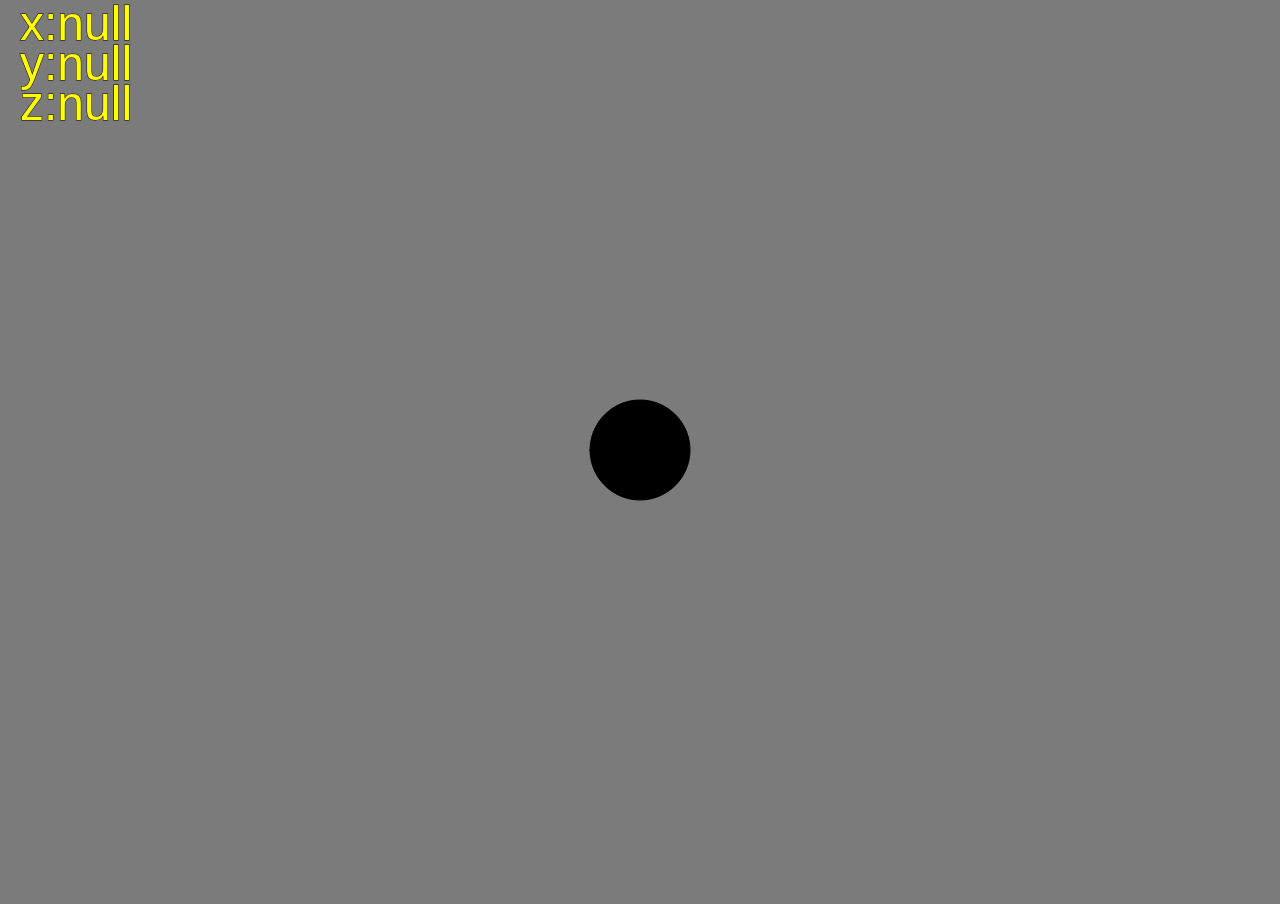
<file: accel/index.html>
<!DOCTYPE html>
<html>
  <head>
    <meta charset="utf-8">
    <meta name="viewport" width=device-width, initial-scale=1.0, maximum-scale=1.0, user-scalable=0>
    <style> body {padding: 0; margin: 0;} </style>
    <script src="p5.min.js"></script>
    <script src="p5.dom.min.js"></script>
    <script src="sketch.js"></script>
    <style>
			html {
				background-color: rgba(123, 123, 123, 1);
			}
		</style>
  </head>
  <body>
  
  	<div id="p5container"></div>
  
  </body>
</html>
</file>
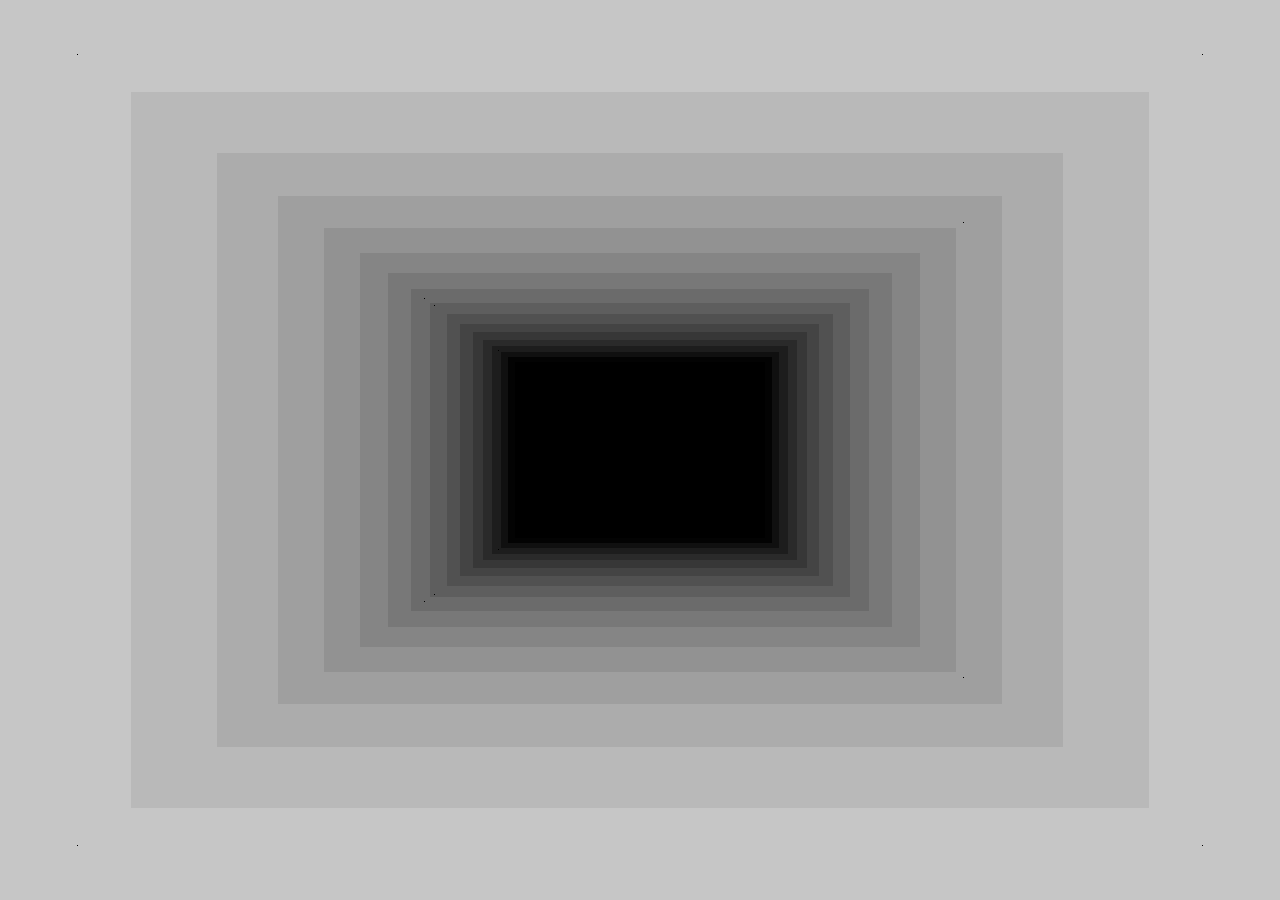
<file: deepressed/index.html>
<!DOCTYPE html>
<html>

<head>
	<meta charset="utf-8">
	<meta name="viewport" content="width=device-width, initial-scale=1.0" />
	<title>deepressed | exp.paperdove.com</title>
	<script src="permission-modal.js"></script>
	<script src="p5.js"></script>
	<script src="opentype.js"></script>
	<script async src="https://www.googletagmanager.com/gtag/js?id=UA-8129807-9"></script>
	<script>
		window.dataLayer = window.dataLayer || [];

		function gtag() {
			dataLayer.push(arguments);
		}
		gtag('js', new Date());
		gtag('config', 'UA-8129807-9');
	</script>
	<link rel="stylesheet" type="text/css" href="style.css">
</head>

<body>
	<script src="sketch.js"></script>

</body>

</html>
</file>
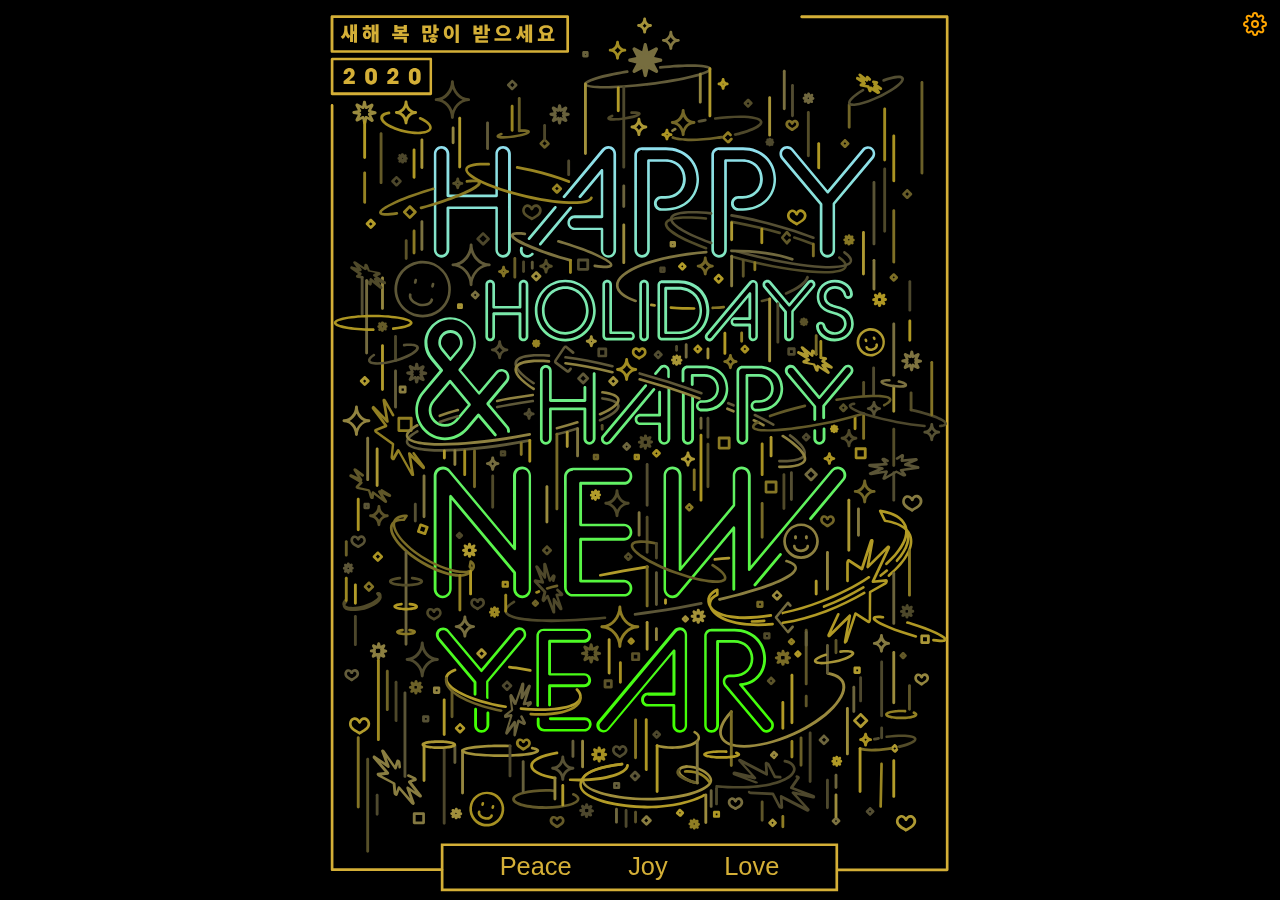
<file: happy-holidays-2020/index.html>
<!DOCTYPE html>
<html lang="en">

<head>
	<meta charset="UTF-8">
	<meta name="viewport" content="width=device-width, initial-scale=1">
	<meta property="og:title" content="Happy Holidays & Happy New Year 2020">
	<meta name="og:description" content="Interactive holiday card for the web">
	<meta property="og:image" content="https://exp.paperdove.com/happy-holidays-2020/thumbnail.png">
	
	<title>Happy Holidays & Happy New Year 2020</title>
	<script src="paper-full.min.js"></script>
	<script src="sketch.js" type="text/javascript" canvas="canvas" async></script>
	<!-- Global site tag (gtag.js) - Google Analytics -->
	<script async src="https://www.googletagmanager.com/gtag/js?id=UA-8129807-9"></script>
	<script>
		window.dataLayer = window.dataLayer || [];
		function gtag() {
			dataLayer.push(arguments);
		}
		gtag('js', new Date());
		gtag('config', 'UA-8129807-9');
	</script>
	
	<!-- 
		SVG icons from https://feathericons.com
		used under MIT license.
		https://github.com/feathericons/feather/blob/master/LICENSE
	-->
	<style>
		*,
		*:before,
		*:after {
			box-sizing: border-box;
		}

		html,
		body {
			margin: 0;
			padding: 0;
			overflow: hidden;
			height: 100%;
		}

		body {
			background-color: black;
		}

		canvas {
			position: absolute;
			background-color: black;
			z-index: -1;
		}

		p {
			margin: 0;
			padding: 0;
		}

		/********** permission modal **********/
		.permission-modal-container {
			width: 280px;
			height: 160px;
			position: absolute;
			left: calc(50% - 140px);
			top: calc(50% - 80px);
			border-radius: 12px;
			border: 1px solid hsl(46, 25%, 52%);
			margin: 0;
			padding: 0;
			box-shadow: 0 0 5px rgba(0, 0, 0, .5);

			background-color: black;
			font-family: sans-serif;
			color: #d4af37;
			font-weight: 700;
			text-align: center;

			overflow: hidden;

			display: none;
		}

		.permission-modal-container p {
			margin: 0;
			padding: 24px;
			height: 65%;
			font-size: 16px;
			letter-spacing: 0.2px;
			line-height: 1.25;
		}

		.permission-modal-container .button-container {
			width: 100%;
			height: calc(35% + 2px);
			/* quick and dirty fix. meh. */
			display: flex;
			justify-content: center;
		}

		.permission-modal-container .button-container button {
			width: 50%;
			background: none;
			color: #d4af37;
			font-size: 16px;
			letter-spacing: 0.2px;
			border: none;
			border-top: 1px solid hsl(46, 25%, 52%);
		}

		.permission-modal-container .button-container button:first-child {
			border-right: 1px solid hsl(46, 25%, 52%);
		}

		.permission-modal-container .button-container button:hover {
			cursor: pointer;
			color: black;
			background-color: hsl(46, 25%, 52%);
		}

		/********** message modal **********/
		.msg-modal-toggle {
			position: absolute;
			right: 0;
			top: 0;
			width: 50px;
			height: 50px;
			background: none;
			border: none;
			cursor: pointer;
		}

		.msg-modal-toggle svg {
			color: orange;
		}

		.msg-modal-close {
			position: absolute;
			right: 0;
			top: 0;
			width: 50px;
			height: 50px;
			background: none;
			border: none;
			cursor: pointer;
		}

		.msg-modal-close svg.close {
			color: hsl(46, 40%, 52%);
			position: relative;
			left: 6px;
			top: -4px;
		}

		.msg-modal-container {
			width: 320px;
			max-height: 70%;
			position: absolute;
			left: calc(50% - 160px);
			top: -400px;
			border-radius: 12px;
			border: 2px solid hsl(46, 40%, 52%);
			margin: 0;
			padding: 30px 0;
			box-shadow: 0 0 5px rgba(0, 0, 0, .5);

			background-color: #202020;
			font-family: sans-serif;
			color: #d4af37;

			text-align: center;
			line-height: 1.25;
			overflow-y: scroll;

			transition: top .4s ease-in-out;
		}

		.msg-modal-container .msg-instruction {
			width: 80%;
			margin: 0 auto;
			margin-bottom: 16px;
			letter-spacing: 0.2px;
		}

		.msg-modal-container ol {
			width: 85%;
			padding: 0;
			margin: 0 auto;
			margin-bottom: 24px;
			list-style: none;
			/*			outline: 1px solid red;*/
		}

		.msg-modal-container ol li {
			display: flex;
			/*			outline: 1px solid red;*/
		}

		.msg-modal-container ol li div {
			/*			outline: 1px solid red;*/
			flex-basis: 8%;
			text-align: left;
			line-height: 50px;
		}

		.msg-modal-container input.msg {
			font-size: 16px;
			width: 100%;
			height: 50px;
			margin-bottom: 16px;
			padding: 0 8px;
			border-radius: 8px;
		}

		.msg-modal-container input.msg::placeholder {
			color: #999;
			opacity: 1;
		}

		.msg-modal-container input.msg:-ms-input-placeholder {
			color: #999;
		}

		.msg-modal-container input.msg::-ms-input-placeholder {
			color: #999;
		}

		.msg-modal-container #url-generate-button {
			width: 100%;
			height: 50px;
			margin-bottom: 16px;
			background: none;
			color: #d4af37;
			font-size: 16px;
			border: 1px solid hsl(46, 25%, 52%);
			border-radius: 8px;
			background: linear-gradient(to bottom, #333, hsl(46, 25%, 30%));
			background-color: #333;
			letter-spacing: 0.2px;
			cursor: pointer;
		}

		.msg-modal-container #url-generate-button:hover {
			background: linear-gradient(to bottom, hsl(46, 25%, 30%), #333);
			background-color: hsl(46, 25%, 30%);
		}

		.msg-modal-container .url-copy-group {
			display: flex;
			margin-bottom: 16px;
		}

		.msg-modal-container #url-generated {
			width: 70%;
			height: 50px;
			font-size: 16px;
			padding: 0 8px;
			/*			border: 1px solid #666;*/
			border-right: none;
			border-radius: 8px 0 0 8px;
			background: #aaa;
			color: #333;
			line-height: 50px;
			overflow: hidden;
		}

		::placeholder {
			color: #444;
			opacity: 1;
		}

		:-ms-input-placeholder {
			color: #444;
		}

		::-ms-input-placeholder {
			color: #444;
		}

		.msg-modal-container #url-open-newtab {
			display: block;
			width: 30%;
			height: 50px;
			font-size: 16px;
			border: 1px solid hsl(46, 25%, 52%);
			border-left: none;
			border-radius: 0 8px 8px 0;
			background: linear-gradient(to bottom, #333, hsl(46, 25%, 30%));
			background-color: #333;
			color: #d4af37;
			text-decoration: none;
			line-height: 46px;
			cursor: pointer;
			position: relative;
			z-index: 10;
		}

		.msg-modal-container #url-open-newtab:hover {
			background: linear-gradient(to bottom, hsl(46, 25%, 30%), #333);
			background-color: hsl(46, 25%, 30%);
		}

		.msg-modal-container .credit-container {
			width: 80%;
			margin: 0 auto;
			line-height: 2;
			font-size: 14px;
		}

		.msg-modal-container .credit-container a {
			color: #d4af37;
			letter-spacing: 0.2px;
		}

		.anim-flash {
			animation: flash .4s ease-in;
		}

		@keyframes flash {
			from {
				background-color: hsl(46, 100%, 100%)
			}

			to {
				background-color: #aaa;
			}
		}

	</style>
</head>

<body>

	<canvas id="canvas"></canvas>

	<button class="msg-modal-toggle">
		<svg class="gear" xmlns="http://www.w3.org/2000/svg" width="24" height="24" viewBox="0 0 24 24" fill="none" stroke="currentColor" stroke-width="2" stroke-linecap="round" stroke-linejoin="round" class="feather feather-settings">
			<circle cx="12" cy="12" r="3"></circle>
			<path d="M19.4 15a1.65 1.65 0 0 0 .33 1.82l.06.06a2 2 0 0 1 0 2.83 2 2 0 0 1-2.83 0l-.06-.06a1.65 1.65 0 0 0-1.82-.33 1.65 1.65 0 0 0-1 1.51V21a2 2 0 0 1-2 2 2 2 0 0 1-2-2v-.09A1.65 1.65 0 0 0 9 19.4a1.65 1.65 0 0 0-1.82.33l-.06.06a2 2 0 0 1-2.83 0 2 2 0 0 1 0-2.83l.06-.06a1.65 1.65 0 0 0 .33-1.82 1.65 1.65 0 0 0-1.51-1H3a2 2 0 0 1-2-2 2 2 0 0 1 2-2h.09A1.65 1.65 0 0 0 4.6 9a1.65 1.65 0 0 0-.33-1.82l-.06-.06a2 2 0 0 1 0-2.83 2 2 0 0 1 2.83 0l.06.06a1.65 1.65 0 0 0 1.82.33H9a1.65 1.65 0 0 0 1-1.51V3a2 2 0 0 1 2-2 2 2 0 0 1 2 2v.09a1.65 1.65 0 0 0 1 1.51 1.65 1.65 0 0 0 1.82-.33l.06-.06a2 2 0 0 1 2.83 0 2 2 0 0 1 0 2.83l-.06.06a1.65 1.65 0 0 0-.33 1.82V9a1.65 1.65 0 0 0 1.51 1H21a2 2 0 0 1 2 2 2 2 0 0 1-2 2h-.09a1.65 1.65 0 0 0-1.51 1z"></path>
		</svg>
	</button>
	<div class="msg-modal-container">
		<button class="msg-modal-close">
			<svg class="close" xmlns="http://www.w3.org/2000/svg" width="24" height="24" viewBox="0 0 24 24" fill="none" stroke="currentColor" stroke-width="2" stroke-linecap="round" stroke-linejoin="round" class="feather feather-x">
				<line x1="18" y1="6" x2="6" y2="18"></line>
				<line x1="6" y1="6" x2="18" y2="18"></line>
			</svg>
		</button>
		<p class="msg-instruction">
			Write your own message and share the card with others.
		</p>
		<ol>
			<li>
				<div>1. </div>
				<input class="msg" type="text" maxlength="32" placeholder="Write message. (32 chars max)">
			</li>
			<li>
				<div>2. </div>
				<button id="url-generate-button">Generate Sharable Link</button>
			</li>
			<li class="url-copy-group">
				<div>3. </div>
				<input id="url-generated" type="text" placeholder="Click to copy link">
				<a id="url-open-newtab" target="_blank">open</a>
			</li>
		</ol>

		<div class="credit-container">
			<p>
				Design by @<a href="https://www.instagram.com/justsayhye/" target="_blank">justsayhye</a>
				<br>
				Dev by @<a href="https://www.instagram.com/cdaein/" target="_blank">cdaein</a>
			</p>
		</div>

	</div>

	<div class="permission-modal-container">
		<p>For full experience, please allow access to motion sensors on your phone.</p>
		<div class="button-container">
			<button id="button-cancel">Cancel</button>
			<button id="button-allow">Allow</button>
		</div>
	</div>

</body>

</html>
</file>
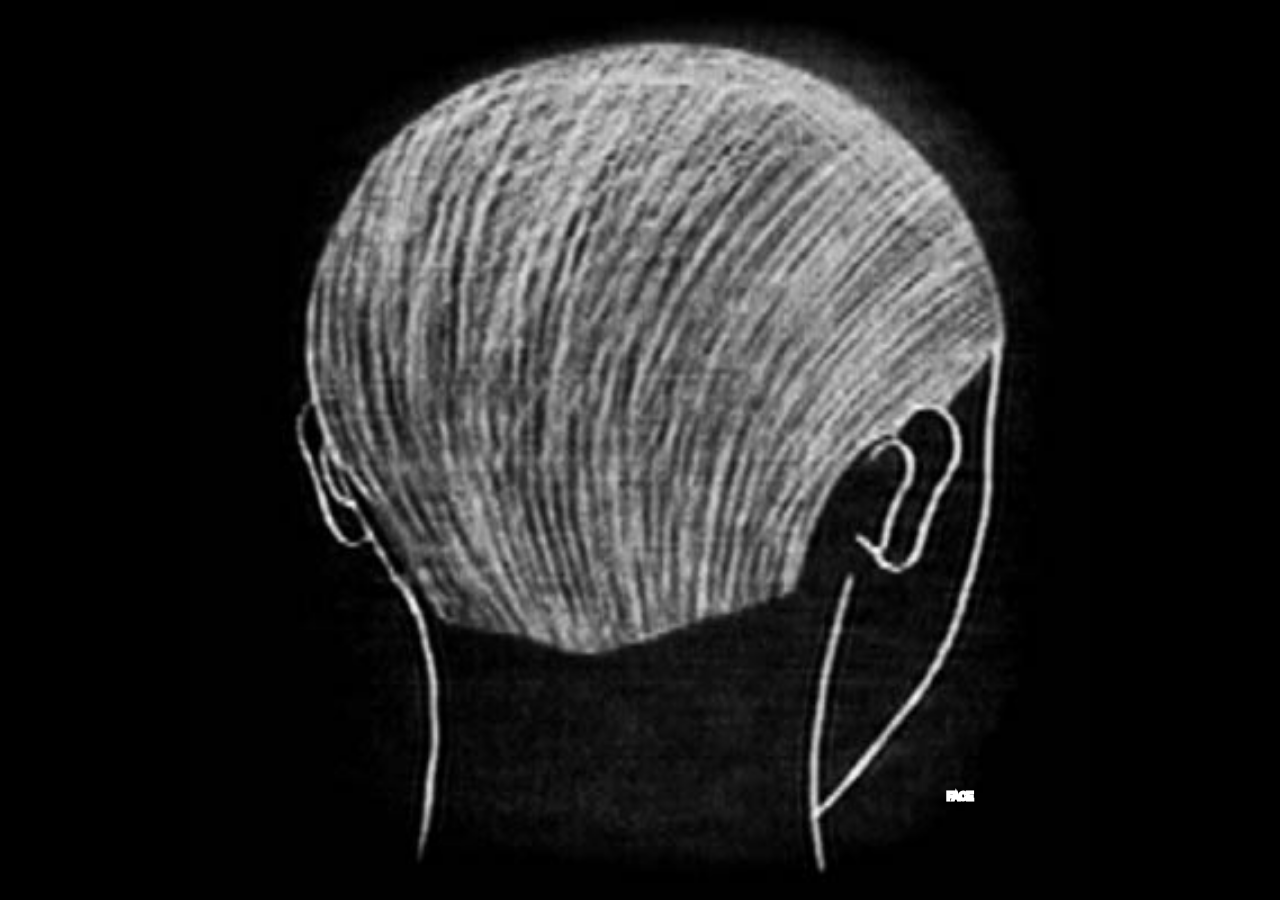
<file: head-spin/index.html>
<!DOCTYPE html>
<html lang="en">
<head>
	<meta charset="UTF-8">
	<title>Document</title>
	<style>
		*,
		*:before,
		*:after {
			box-sizing: border-box;
		}

		html,
		body {
			margin: 0;
			padding: 0;
		}

		#canvas {
			background-color: black;
		}

		p {
			margin: 0;
			padding: 0;
		}

		/********** permission modal **********/
		.permission-modal-container {
			width: 280px;
			height: 160px;
			position: absolute;
			left: calc(50% - 140px);
			top: calc(50% - 80px);
			border-radius: 12px;
			border: 1px solid hsl(46, 25%, 52%);
			margin: 0;
			padding: 0;
			box-shadow: 0 0 5px rgba(0, 0, 0, .5);

			background-color: black;
			font-family: sans-serif;
			color: #d4af37;
			font-weight: 700;
			text-align: center;

			overflow: hidden;

			display: none;
		}

		.permission-modal-container p {
			margin: 0;
			padding: 24px;
			height: 65%;
			font-size: 16px;
			letter-spacing: 0.2px;
			line-height: 1.25;
		}

		.permission-modal-container .button-container {
			width: 100%;
			height: calc(35% + 2px);
			/* quick and dirty fix. meh. */
			display: flex;
			justify-content: center;
		}

		.permission-modal-container .button-container button {
			width: 50%;
			background: none;
			color: #d4af37;
			font-size: 16px;
			letter-spacing: 0.2px;
			border: none;
			border-top: 1px solid hsl(46, 25%, 52%);
		}

		.permission-modal-container .button-container button:first-child {
			border-right: 1px solid hsl(46, 25%, 52%);
		}

		.permission-modal-container .button-container button:hover {
			cursor: pointer;
			color: black;
			background-color: hsl(46, 25%, 52%);
		}
	</style>
	<script src="script.js" type="module"></script>
</head>

<body>

	<canvas id="canvas"></canvas>
	<div class="permission-modal-container">
		<p>For full experience, please allow access to motion sensors on your phone.</p>
		<div class="button-container">
			<button id="button-cancel">Cancel</button>
			<button id="button-allow">Allow</button>
		</div>
	</div>

</body>

</html>
</file>
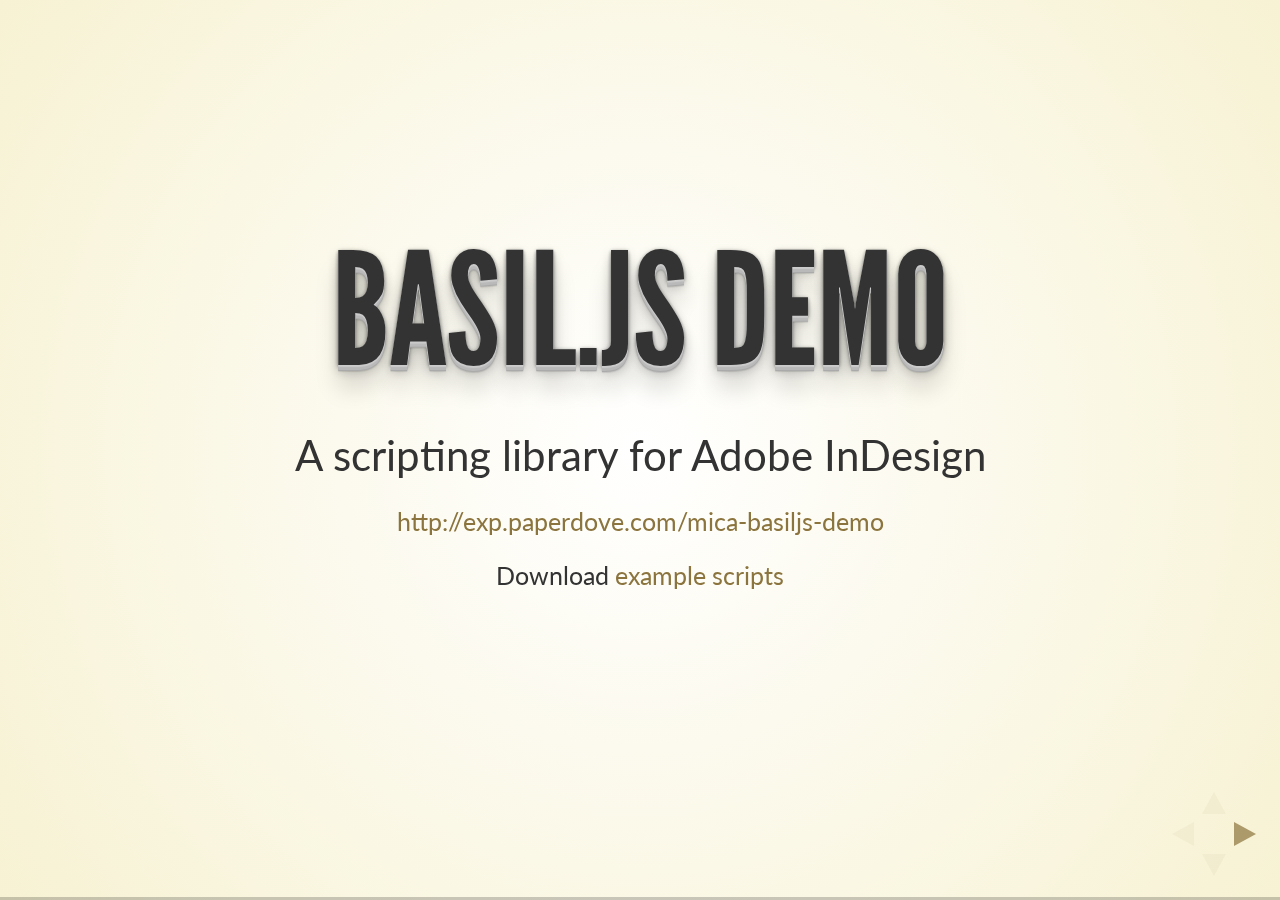
<file: mica-basiljs-demo/index.html>
<!doctype html>
<html>
	<head>
		<meta charset="utf-8">
		<meta name="viewport" content="width=device-width, initial-scale=1.0, maximum-scale=1.0, user-scalable=no">

		<title>MICA basil.js demo day</title>

		<link rel="stylesheet" href="css/reveal.css">
		<link rel="stylesheet" href="css/theme/beige.css">

		<!-- Theme used for syntax highlighting of code -->
		<link rel="stylesheet" href="lib/css/zenburn.css">
		<style>
          
          em.name {
            //text-decoration: underline;
            background-color: #ddd;
          }
          code {
            background-color: white;
            box-shadow: 3px 3px 10px grey;
          }
          
        </style>

		<!-- Printing and PDF exports -->
		<script>
			var link = document.createElement( 'link' );
			link.rel = 'stylesheet';
			link.type = 'text/css';
			link.href = window.location.search.match( /print-pdf/gi ) ? 'css/print/pdf.css' : 'css/print/paper.css';
			document.getElementsByTagName( 'head' )[0].appendChild( link );
		</script>
	</head>
	<body>
		<div class="reveal">
			<div class="slides">
				<section><!---------- TITLE ---------->
					<h1>Basil.js Demo</h1>
					<p>A scripting library for Adobe InDesign</p>
					<p>
						<small><a href="http://exp.paperdove.com/mica-basiljs-demo">http://exp.paperdove.com/mica-basiljs-demo</a></small><br>
						<small>Download <a href="files/examples.zip">example scripts</a></small>
					</p>
				</section><!---------- TITLE END ---------->
				<section><!---------- INTRO ---------->
					<section>
					  <h2>Why scripting?</h2>
					  <ul>
					    <li>Automate repetitive tasks.</li>
					    <li>Control layouts using algorithms.</li>
					    <li>Use external data as sources.</li>
					    <li>Connect to the web.</li>
					  </ul>
					</section>
					<section>
						<h2>InDesign Scripting</h2>
						<img src="images/indesign-scripting-1.png">
					</section>
					<section>    
				      <h2>Basil.js</h2>
				      <ul>
				        <li>Makes scripting (relatively) easier.</li>
				        <li>Similar to how Processing works.</li>
				      </ul>
					</section>
					<section>
					  <h2>Compared to Processing</h2>
					  <ul>
              <li>Java(Processing) vs. JavaScript(basil.js)</li>
					    <li>Move and edit items after running the script</li>
					    <li>Manage the layers.</li>
					    <li>Save as a regular InDesign file.</li>
					    <li>Undo.</li>
					    <li>Cannot draw on the pixel level.</li>
					    <li>No interactivity.</li>
					  </ul>
					</section>
				</section><!---------- INTRO END ---------->
				<section><!---------- INSTALLATION ---------->
				  <section>
				    <h2>Installation</h2> 
				    <p>
				      This installation can be a little tricky if you have never used the Terminal app before. <a href="http://basiljs.ch/tutorials/installation-and-getting-started/" target="_blank">The installation guide</a> is available.
				    </p>
				  </section>
				  <section>
				    <p>
				      Download the latest package from <a href="http://basiljs.ch/download/" target="_blank">here</a>.
				    </p>
				  </section>
				  <section>
                    <p>
  				      Unzip the file and change the folder name to <em class="name">basiljs</em>.
  				    </p>
				  </section>
				  <section>
				    <p>
				      Move the entire folder into your <em class="name">Documents</em> folder.
				    </p>
				    <p>
				      ex. <em class="name">USERNAME > Documents > basiljs > bundle</em>
				    </p>
				  </section>
				  <section>
				    <p>
				      Inside the <em class="name">basiljs</em> folder, create <em class="name">user</em> folder.<br>
				      This is where you will store your own scripts.
				    </p>
				    <img src="images/user-folder.png">
				  </section>
				  <section>
				    <p>
				      Open InDesign. Open the Scripts panel.
				    </p>
				  </section>
				  <section>
				    <p>
				      Right-click on <em class="name">User</em> folder,and choose Reveal in Finder.
				    </p>
				    <img src="images/scripts-panel-1.png">
				  </section>
				  <section>
				    <p>
				      It will direct you to Scripts Panel, which should be empty.
				    </p>
				  </section>
				  <section>
				    With the two folders opened (basiljs and Scripts Panel),<br>
				    open the Terminal app.<br>
				    <em class="name">Applications > Utilities > Terminal</em>
				  </section>
				  <section>
				    <p>
				      Type in the following command into the Terminal.
                    </p>
                    <p>
				      <code>ln -s basiljs-PATH Scripts-Panel-PATH</code>
				    </p>
				    <img src="images/terminal-1.png">
				  </section>
				  <section>
				    <p>
				      Instead of typing the paths, drag & drop the folders into the Terminal window.
                    </p>
                    <p>
				      <code>ln -s basiljs-PATH Scripts-Panel-PATH</code>
				      <img src="images/terminal-1.png">
				    </p>
				  </section>
				  <section>
				    <p>
				      Now, you will see the <em class="name">basiljs</em> in the Scripts panel in InDesign.
				    </p>
				    <img src="images/scripts-panel-2.png">
				  </section>
				</section><!---------- INSTALLATION END ---------->
				<section><!---------- RUN/EDIT SCRIPTS ---------->
                  <section>
                    <h2>Create and run scripts</h2>
                  </section>
				  <section>
				    <h3>Code editors</h3>
				    <p>
							Download <a href="">ExtendScript Toolkit</a> or use any other code editors such as <a href="http://brackets.io" target="_blank">Brackets</a> or <a href="https://www.sublimetext.com/" target="_blank">Sublime Text</a>.
				    </p>
				  </section>
				  <section>
				    <h3>Start with a template</h3>
                    <p>
				      You will find <em class="name">template.jsx</em> in <em class="name">basiljs > bundle > scripts</em>.
				    </p>
				    <p>
				      Copy the file into <em class="name">user</em> folder and rename it.
				    </p>
				  </section>
				  <section>
                    <p>
                      Open the file, and type the code as below.
                    </p>
				    <img src="images/template-2.png">
				  </section>
				  <section>
				    <p>
				      Go back to InDesign, and run the script by double-clicking it inside the Scripts panel.
				    </p>
				    <img src="images/template-3.png">
				  </section>
				  <section>
				    <h3>Tutorials</h3>
				    <p>
				      There are beginner's tutorials on the website, and many examples are included in <em class="name">basiljs > bundle > scripts</em> folder.
				    </p>
				  </section>
				</section><!---------- RUN/EDIT SCRIPTS END ---------->
				<section><!---------- EXAMPLES ---------->
				  <section>
				    <h2>Examples</h2>
				    <p>Download example scripts <a href="files/examples.zip">here</a>.</p>
				  </section>
				</section><!---------- EXAMPLES END ---------->
				<section>
				  <h2>The End</h2>
				</section>
			</div>
		</div>

		<script src="lib/js/head.min.js"></script>
		<script src="js/reveal.js"></script>

		<script>
			// More info https://github.com/hakimel/reveal.js#configuration
			Reveal.initialize({
				history: true,

				// More info https://github.com/hakimel/reveal.js#dependencies
				dependencies: [
					{ src: 'plugin/markdown/marked.js' },
					{ src: 'plugin/markdown/markdown.js' },
					{ src: 'plugin/notes/notes.js', async: true },
					{ src: 'plugin/highlight/highlight.js', async: true, callback: function() { hljs.initHighlightingOnLoad(); } }
				]
			});
		</script>
	</body>
</html>
</file>
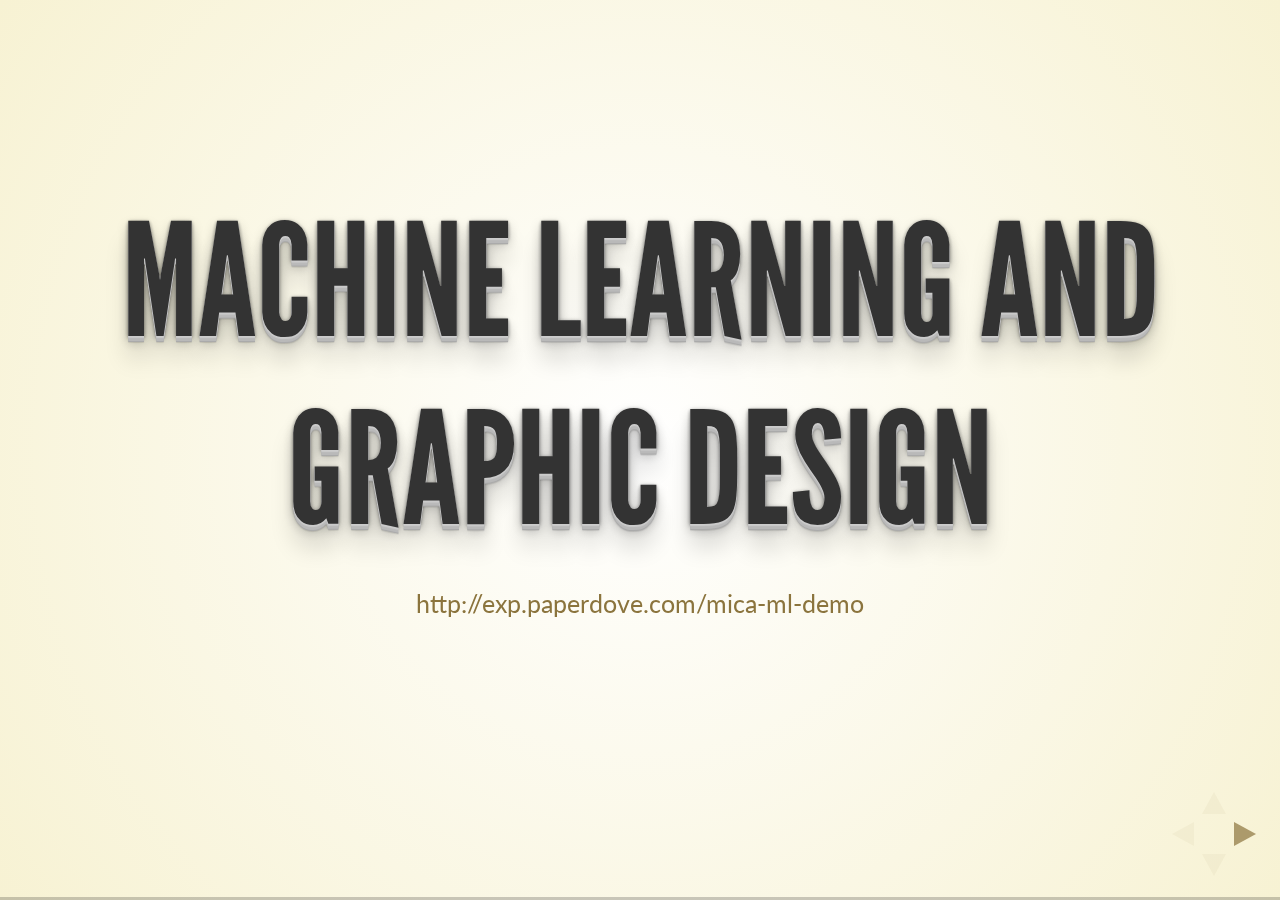
<file: mica-ml-demo/index.html>
<!doctype html>
<html>
	<head>
		<meta charset="utf-8">
		<meta name="viewport" content="width=device-width, initial-scale=1.0, maximum-scale=1.0, user-scalable=no">

		<title>MICA basil.js demo day</title>

		<link rel="stylesheet" href="css/reveal.css">
		<link rel="stylesheet" href="css/theme/beige.css">

		<!-- Theme used for syntax highlighting of code -->
		<link rel="stylesheet" href="lib/css/zenburn.css">
		<style>
          
          em.name {
            //text-decoration: underline;
            background-color: #ddd;
          }
          code {
            background-color: white;
            box-shadow: 3px 3px 10px grey;
          }
          
        </style>

		<!-- Printing and PDF exports -->
		<script>
			var link = document.createElement( 'link' );
			link.rel = 'stylesheet';
			link.type = 'text/css';
			link.href = window.location.search.match( /print-pdf/gi ) ? 'css/print/pdf.css' : 'css/print/paper.css';
			document.getElementsByTagName( 'head' )[0].appendChild( link );
		</script>
	</head>
	<body>
		<div class="reveal">
			<div class="slides">
				<section><!---------- TITLE ---------->
					<h1>Machine Learning and Graphic Design</h1>
					<p>
						<small><a href="http://exp.paperdove.com/mica-ml-demo">http://exp.paperdove.com/mica-ml-demo</a></small><br>
					</p>
				</section><!---------- TITLE END ---------->
				
				<section>
				  <h2>The End</h2>
				</section>
			</div>
		</div>

		<script src="lib/js/head.min.js"></script>
		<script src="js/reveal.js"></script>

		<script>
			// More info https://github.com/hakimel/reveal.js#configuration
			Reveal.initialize({
				history: true,

				// More info https://github.com/hakimel/reveal.js#dependencies
				dependencies: [
					{ src: 'plugin/markdown/marked.js' },
					{ src: 'plugin/markdown/markdown.js' },
					{ src: 'plugin/notes/notes.js', async: true },
					{ src: 'plugin/highlight/highlight.js', async: true, callback: function() { hljs.initHighlightingOnLoad(); } }
				]
			});
		</script>
	</body>
</html>
</file>
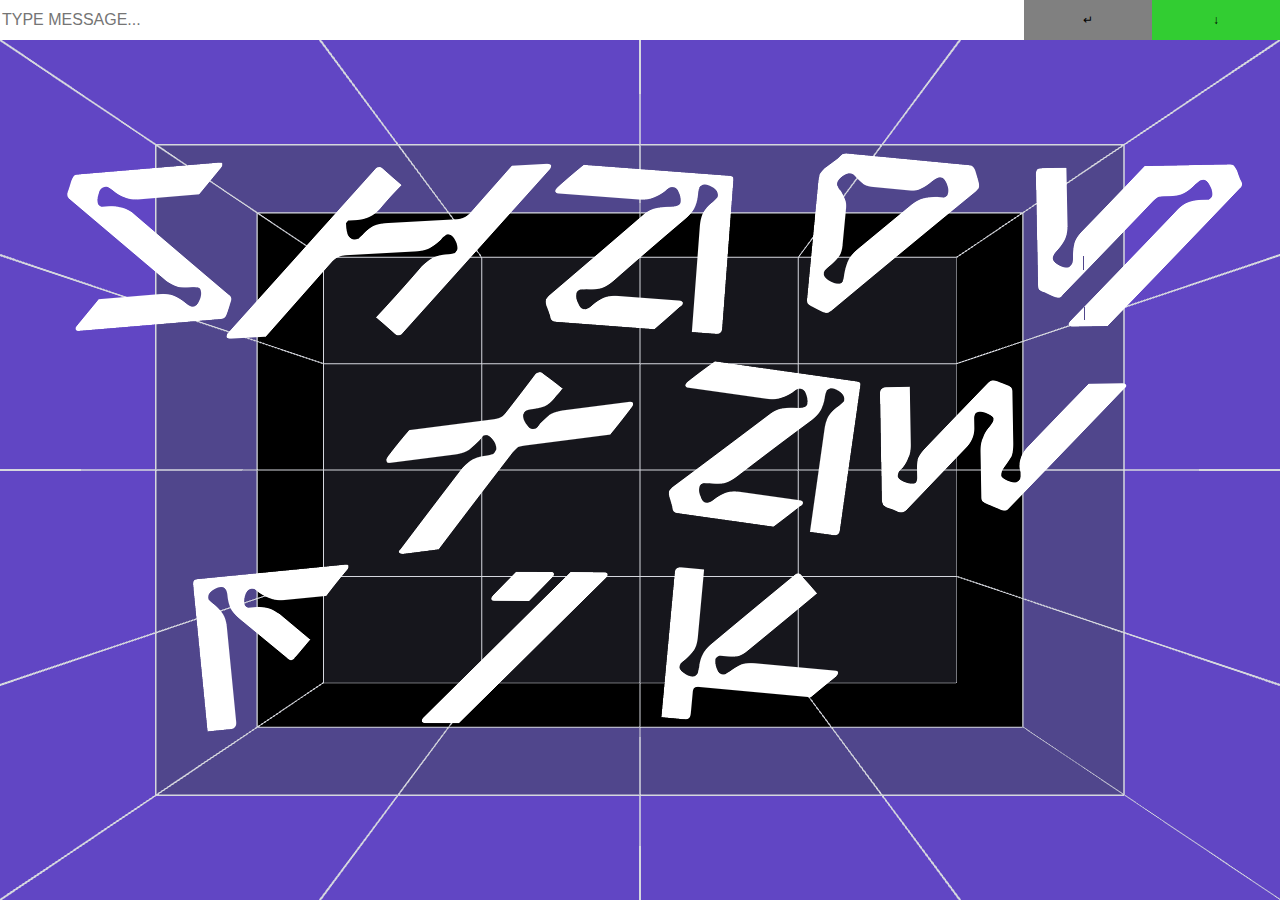
<file: type/index.html>
<!DOCTYPE html><html><head>
	<meta charset="utf-8">
	<meta name="viewport" content="width=device-width, initial-scale=1">
	<script src="permission-modal.js"></script>
	<script src="matter.js"></script>
	<script src="p5.js"></script>
	<script src="p5.dom.min.js"></script>
	<script src="classes.js"></script>
	<link rel="stylesheet" type="text/css" href="style.css">
	<title>TEST</title>
</head>

<body>
	<script src="sketch.js"></script>
</body>
</html>
</file>
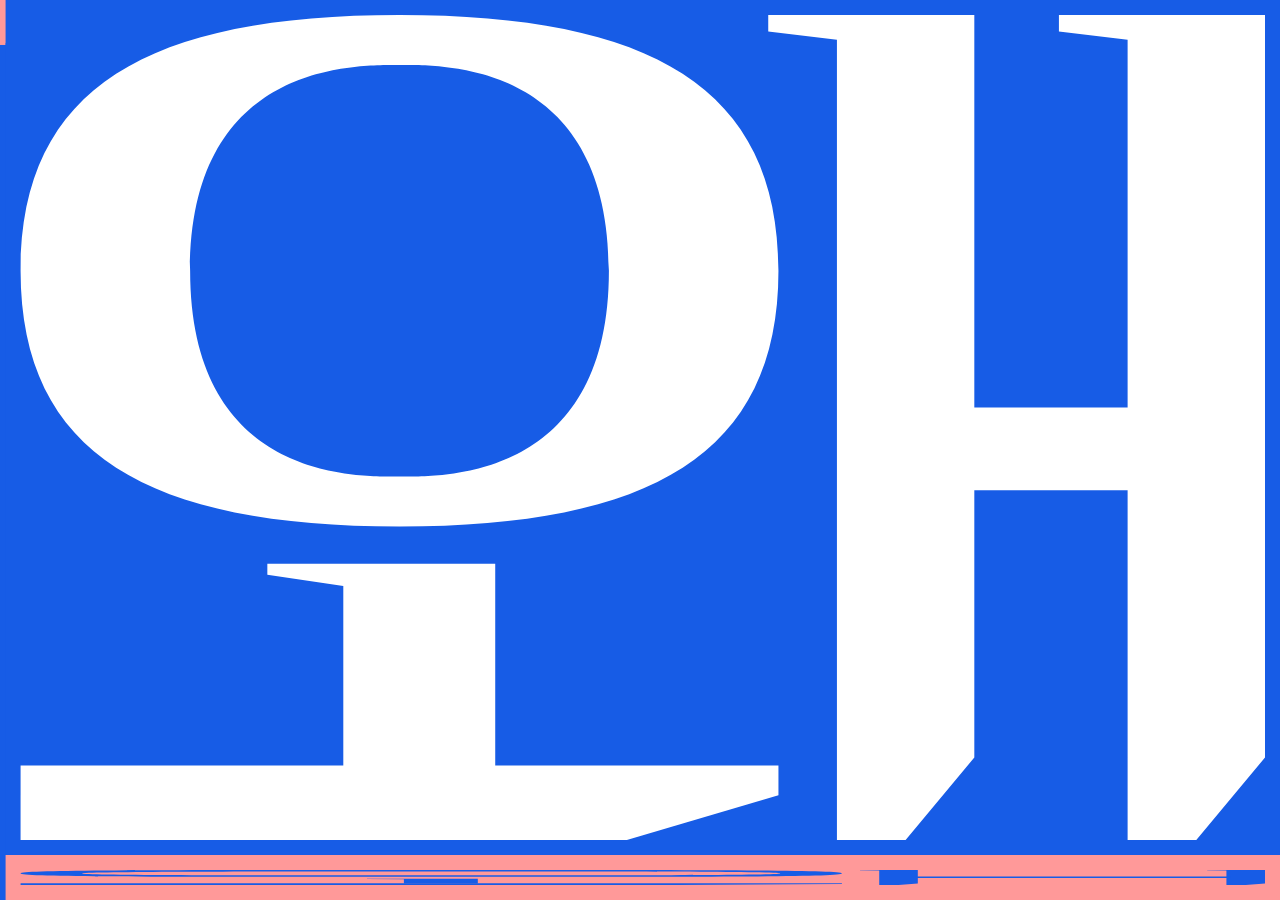
<file: why/index.html>
<!DOCTYPE html>
<html lang="">

<head>
	<meta charset="utf-8">
	<meta name="viewport" content="width=device-width, initial-scale=1.0">
	<title>왜</title>
	<style>
		html,
		body {
			padding: 0;
			margin: 0;
			overflow: hidden;
			widows: 100%;
			height: 100%;
			position: fixed;
		}

	</style>
	<!-- Global site tag (gtag.js) - Google Analytics -->
	<script async src="https://www.googletagmanager.com/gtag/js?id=UA-8129807-9"></script>
	<script>
		window.dataLayer = window.dataLayer || [];

		function gtag() {
			dataLayer.push(arguments);
		}
		gtag('js', new Date());

		gtag('config', 'UA-8129807-9');

	</script>
	<script src="p5.min.js"></script>
	<script src="script.js"></script>
</head>

<body>
</body>

</html>
</file>
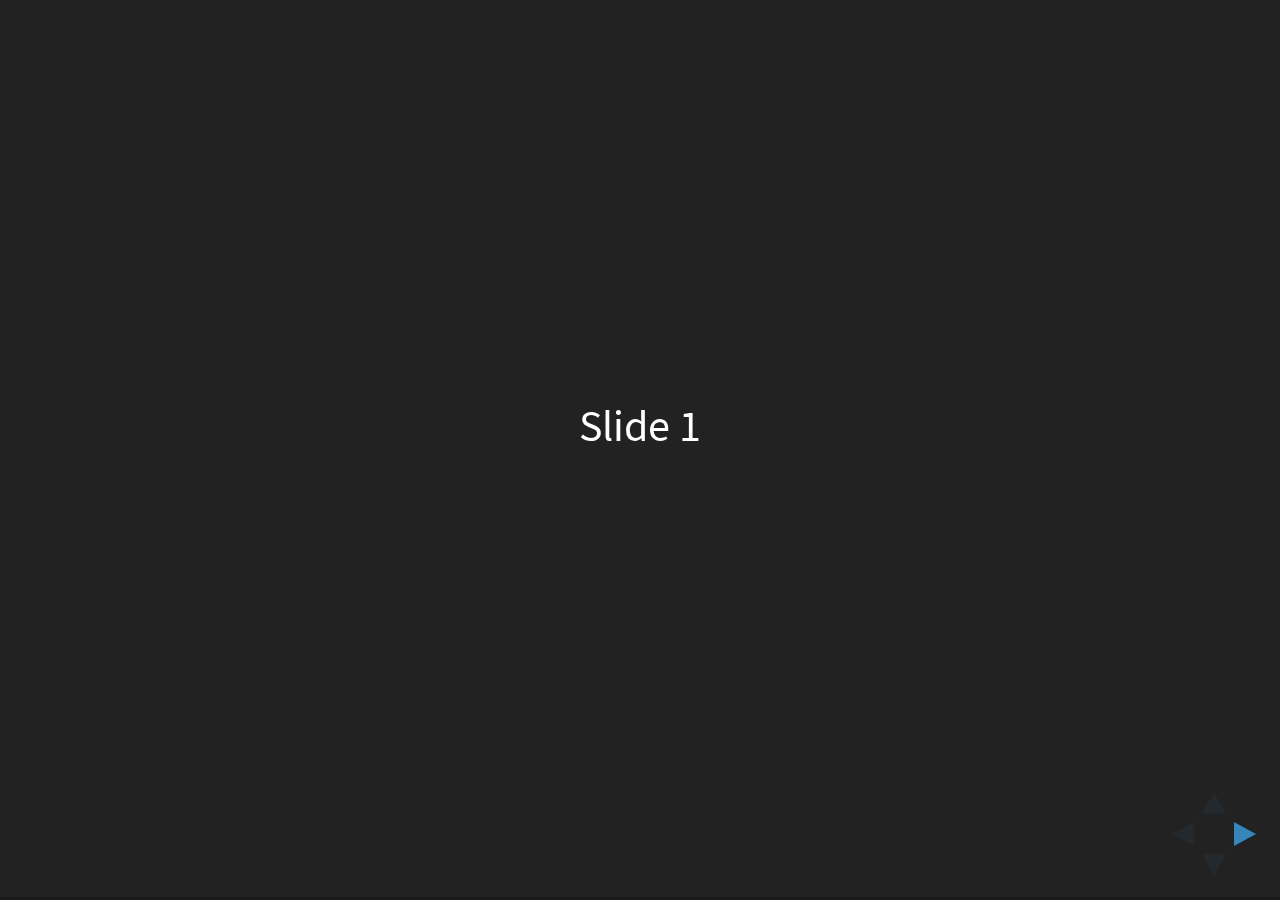
<file: frameworks/reveal.js/index.html>
<!doctype html>
<html>
	<head>
		<meta charset="utf-8">
		<meta name="viewport" content="width=device-width, initial-scale=1.0, maximum-scale=1.0, user-scalable=no">

		<title>reveal.js</title>

		<link rel="stylesheet" href="css/reveal.css">
		<link rel="stylesheet" href="css/theme/black.css">

		<!-- Theme used for syntax highlighting of code -->
		<link rel="stylesheet" href="lib/css/zenburn.css">

		<!-- Printing and PDF exports -->
		<script>
			var link = document.createElement( 'link' );
			link.rel = 'stylesheet';
			link.type = 'text/css';
			link.href = window.location.search.match( /print-pdf/gi ) ? 'css/print/pdf.css' : 'css/print/paper.css';
			document.getElementsByTagName( 'head' )[0].appendChild( link );
		</script>
	</head>
	<body>
		<div class="reveal">
			<div class="slides">
				<section>Slide 1</section>
				<section>Slide 2</section>
			</div>
		</div>

		<script src="lib/js/head.min.js"></script>
		<script src="js/reveal.js"></script>

		<script>
			// More info https://github.com/hakimel/reveal.js#configuration
			Reveal.initialize({
				history: true,

				// More info https://github.com/hakimel/reveal.js#dependencies
				dependencies: [
					{ src: 'plugin/markdown/marked.js' },
					{ src: 'plugin/markdown/markdown.js' },
					{ src: 'plugin/notes/notes.js', async: true },
					{ src: 'plugin/highlight/highlight.js', async: true, callback: function() { hljs.initHighlightingOnLoad(); } }
				]
			});
		</script>
	</body>
</html>
</file>
<file: deepressed/style.css>
html,
body {
	margin: 0;
	padding: 0;
	width: 100%;
	height: 100%;
	overflow: hidden;
	position: fixed;
}

body {
	background-color: black;
}

canvas {
	display: block;
}

/********** permission modal **********/
.permission-modal-container {
	width: 280px;
	height: 160px;
	position: absolute;
	left: calc(50% - 140px);
	top: calc(50% - 80px);
	border-radius: 12px;
	border: 1px solid hsl(46, 25%, 52%);
	margin: 0;
	padding: 0;
	box-shadow: 0 0 5px rgba(0, 0, 0, .5);

	background-color: black;
	font-family: sans-serif;
	color: #d4af37;
	font-weight: 700;
	text-align: center;

	overflow: hidden;
/*	display: none;*/
}

.permission-modal-container p {
	margin: 0;
	padding: 24px;
	height: 65%;
	font-size: 16px;
	letter-spacing: 0.2px;
	line-height: 1.25;
	box-sizing: border-box;
}

.permission-modal-container .button-container {
	width: 100%;
	height: calc(35% + 2px);
	/* quick and dirty fix. meh. */
	display: flex;
	justify-content: center;
}

.permission-modal-container .button-container button {
	width: 50%;
	background: none;
	color: #d4af37;
	font-size: 16px;
	letter-spacing: 0.2px;
	border: none;
	border-top: 1px solid hsl(46, 25%, 52%);
}

.permission-modal-container .button-container button:first-child {
	border-right: 1px solid hsl(46, 25%, 52%);
}

.permission-modal-container .button-container button:hover {
	cursor: pointer;
	color: black;
	background-color: hsl(46, 25%, 52%);
}
</file>
<file: mica-basiljs-demo/css/theme/beige.css>
/**
 * Beige theme for reveal.js.
 *
 * Copyright (C) 2011-2012 Hakim El Hattab, http://hakim.se
 */
@import url(../../lib/font/league-gothic/league-gothic.css);
@import url(https://fonts.googleapis.com/css?family=Lato:400,700,400italic,700italic);
/*********************************************
 * GLOBAL STYLES
 *********************************************/
body {
  background: #f7f2d3;
  background: -moz-radial-gradient(center, circle cover, white 0%, #f7f2d3 100%);
  background: -webkit-gradient(radial, center center, 0px, center center, 100%, color-stop(0%, white), color-stop(100%, #f7f2d3));
  background: -webkit-radial-gradient(center, circle cover, white 0%, #f7f2d3 100%);
  background: -o-radial-gradient(center, circle cover, white 0%, #f7f2d3 100%);
  background: -ms-radial-gradient(center, circle cover, white 0%, #f7f2d3 100%);
  background: radial-gradient(center, circle cover, white 0%, #f7f2d3 100%);
  background-color: #f7f3de; }

.reveal {
  font-family: "Lato", sans-serif;
  font-size: 36px;
  font-weight: normal;
  color: #333; }

::selection {
  color: #fff;
  background: rgba(79, 64, 28, 0.99);
  text-shadow: none; }

.reveal .slides > section,
.reveal .slides > section > section {
  line-height: 1.3;
  font-weight: inherit; }

/*********************************************
 * HEADERS
 *********************************************/
.reveal h1,
.reveal h2,
.reveal h3,
.reveal h4,
.reveal h5,
.reveal h6 {
  margin: 0 0 20px 0;
  color: #333;
  font-family: "League Gothic", Impact, sans-serif;
  font-weight: normal;
  line-height: 1.2;
  letter-spacing: normal;
  text-transform: uppercase;
  text-shadow: none;
  word-wrap: break-word; }

.reveal h1 {
  font-size: 3.77em; }

.reveal h2 {
  font-size: 2.11em; }

.reveal h3 {
  font-size: 1.55em; }

.reveal h4 {
  font-size: 1em; }

.reveal h1 {
  text-shadow: 0 1px 0 #ccc, 0 2px 0 #c9c9c9, 0 3px 0 #bbb, 0 4px 0 #b9b9b9, 0 5px 0 #aaa, 0 6px 1px rgba(0, 0, 0, 0.1), 0 0 5px rgba(0, 0, 0, 0.1), 0 1px 3px rgba(0, 0, 0, 0.3), 0 3px 5px rgba(0, 0, 0, 0.2), 0 5px 10px rgba(0, 0, 0, 0.25), 0 20px 20px rgba(0, 0, 0, 0.15); }

/*********************************************
 * OTHER
 *********************************************/
.reveal p {
  margin: 20px 0;
  line-height: 1.3; }

/* Ensure certain elements are never larger than the slide itself */
.reveal img,
.reveal video,
.reveal iframe {
  max-width: 95%;
  max-height: 95%; }

.reveal strong,
.reveal b {
  font-weight: bold; }

.reveal em {
  font-style: italic; }

.reveal ol,
.reveal dl,
.reveal ul {
  display: inline-block;
  text-align: left;
  margin: 0 0 0 1em; }

.reveal ol {
  list-style-type: decimal; }

.reveal ul {
  list-style-type: disc; }

.reveal ul ul {
  list-style-type: square; }

.reveal ul ul ul {
  list-style-type: circle; }

.reveal ul ul,
.reveal ul ol,
.reveal ol ol,
.reveal ol ul {
  display: block;
  margin-left: 40px; }

.reveal dt {
  font-weight: bold; }

.reveal dd {
  margin-left: 40px; }

.reveal q,
.reveal blockquote {
  quotes: none; }

.reveal blockquote {
  display: block;
  position: relative;
  width: 70%;
  margin: 20px auto;
  padding: 5px;
  font-style: italic;
  background: rgba(255, 255, 255, 0.05);
  box-shadow: 0px 0px 2px rgba(0, 0, 0, 0.2); }

.reveal blockquote p:first-child,
.reveal blockquote p:last-child {
  display: inline-block; }

.reveal q {
  font-style: italic; }

.reveal pre {
  display: block;
  position: relative;
  width: 90%;
  margin: 20px auto;
  text-align: left;
  font-size: 0.55em;
  font-family: monospace;
  line-height: 1.2em;
  word-wrap: break-word;
  box-shadow: 0px 0px 6px rgba(0, 0, 0, 0.3); }

.reveal code {
  font-family: monospace; }

.reveal pre code {
  display: block;
  padding: 5px;
  overflow: auto;
  max-height: 400px;
  word-wrap: normal; }

.reveal table {
  margin: auto;
  border-collapse: collapse;
  border-spacing: 0; }

.reveal table th {
  font-weight: bold; }

.reveal table th,
.reveal table td {
  text-align: left;
  padding: 0.2em 0.5em 0.2em 0.5em;
  border-bottom: 1px solid; }

.reveal table th[align="center"],
.reveal table td[align="center"] {
  text-align: center; }

.reveal table th[align="right"],
.reveal table td[align="right"] {
  text-align: right; }

.reveal table tbody tr:last-child th,
.reveal table tbody tr:last-child td {
  border-bottom: none; }

.reveal sup {
  vertical-align: super; }

.reveal sub {
  vertical-align: sub; }

.reveal small {
  display: inline-block;
  font-size: 0.6em;
  line-height: 1.2em;
  vertical-align: top; }

.reveal small * {
  vertical-align: top; }

/*********************************************
 * LINKS
 *********************************************/
.reveal a {
  color: #8b743d;
  text-decoration: none;
  -webkit-transition: color .15s ease;
  -moz-transition: color .15s ease;
  transition: color .15s ease; }

.reveal a:hover {
  color: #c0a86e;
  text-shadow: none;
  border: none; }

.reveal .roll span:after {
  color: #fff;
  background: #564826; }

/*********************************************
 * IMAGES
 *********************************************/
.reveal section img {
  margin: 15px 0px;
  background: rgba(255, 255, 255, 0.12);
  border: 4px solid #333;
  box-shadow: 0 0 10px rgba(0, 0, 0, 0.15); }

.reveal section img.plain {
  border: 0;
  box-shadow: none; }

.reveal a img {
  -webkit-transition: all .15s linear;
  -moz-transition: all .15s linear;
  transition: all .15s linear; }

.reveal a:hover img {
  background: rgba(255, 255, 255, 0.2);
  border-color: #8b743d;
  box-shadow: 0 0 20px rgba(0, 0, 0, 0.55); }

/*********************************************
 * NAVIGATION CONTROLS
 *********************************************/
.reveal .controls .navigate-left,
.reveal .controls .navigate-left.enabled {
  border-right-color: #8b743d; }

.reveal .controls .navigate-right,
.reveal .controls .navigate-right.enabled {
  border-left-color: #8b743d; }

.reveal .controls .navigate-up,
.reveal .controls .navigate-up.enabled {
  border-bottom-color: #8b743d; }

.reveal .controls .navigate-down,
.reveal .controls .navigate-down.enabled {
  border-top-color: #8b743d; }

.reveal .controls .navigate-left.enabled:hover {
  border-right-color: #c0a86e; }

.reveal .controls .navigate-right.enabled:hover {
  border-left-color: #c0a86e; }

.reveal .controls .navigate-up.enabled:hover {
  border-bottom-color: #c0a86e; }

.reveal .controls .navigate-down.enabled:hover {
  border-top-color: #c0a86e; }

/*********************************************
 * PROGRESS BAR
 *********************************************/
.reveal .progress {
  background: rgba(0, 0, 0, 0.2); }

.reveal .progress span {
  background: #8b743d;
  -webkit-transition: width 800ms cubic-bezier(0.26, 0.86, 0.44, 0.985);
  -moz-transition: width 800ms cubic-bezier(0.26, 0.86, 0.44, 0.985);
  transition: width 800ms cubic-bezier(0.26, 0.86, 0.44, 0.985); }
</file>
<file: mica-basiljs-demo/lib/css/zenburn.css>
/*

Zenburn style from voldmar.ru (c) Vladimir Epifanov <voldmar@voldmar.ru>
based on dark.css by Ivan Sagalaev

*/

.hljs {
  display: block;
  overflow-x: auto;
  padding: 0.5em;
  background: #3f3f3f;
  color: #dcdcdc;
}

.hljs-keyword,
.hljs-selector-tag,
.hljs-tag {
  color: #e3ceab;
}

.hljs-template-tag {
  color: #dcdcdc;
}

.hljs-number {
  color: #8cd0d3;
}

.hljs-variable,
.hljs-template-variable,
.hljs-attribute {
  color: #efdcbc;
}

.hljs-literal {
  color: #efefaf;
}

.hljs-subst {
  color: #8f8f8f;
}

.hljs-title,
.hljs-name,
.hljs-selector-id,
.hljs-selector-class,
.hljs-section,
.hljs-type {
  color: #efef8f;
}

.hljs-symbol,
.hljs-bullet,
.hljs-link {
  color: #dca3a3;
}

.hljs-deletion,
.hljs-string,
.hljs-built_in,
.hljs-builtin-name {
  color: #cc9393;
}

.hljs-addition,
.hljs-comment,
.hljs-quote,
.hljs-meta {
  color: #7f9f7f;
}


.hljs-emphasis {
  font-style: italic;
}

.hljs-strong {
  font-weight: bold;
}
</file>
<file: mica-ml-demo/css/theme/beige.css>
/**
 * Beige theme for reveal.js.
 *
 * Copyright (C) 2011-2012 Hakim El Hattab, http://hakim.se
 */
@import url(../../lib/font/league-gothic/league-gothic.css);
@import url(https://fonts.googleapis.com/css?family=Lato:400,700,400italic,700italic);
/*********************************************
 * GLOBAL STYLES
 *********************************************/
body {
  background: #f7f2d3;
  background: -moz-radial-gradient(center, circle cover, white 0%, #f7f2d3 100%);
  background: -webkit-gradient(radial, center center, 0px, center center, 100%, color-stop(0%, white), color-stop(100%, #f7f2d3));
  background: -webkit-radial-gradient(center, circle cover, white 0%, #f7f2d3 100%);
  background: -o-radial-gradient(center, circle cover, white 0%, #f7f2d3 100%);
  background: -ms-radial-gradient(center, circle cover, white 0%, #f7f2d3 100%);
  background: radial-gradient(center, circle cover, white 0%, #f7f2d3 100%);
  background-color: #f7f3de; }

.reveal {
  font-family: "Lato", sans-serif;
  font-size: 36px;
  font-weight: normal;
  color: #333; }

::selection {
  color: #fff;
  background: rgba(79, 64, 28, 0.99);
  text-shadow: none; }

.reveal .slides > section,
.reveal .slides > section > section {
  line-height: 1.3;
  font-weight: inherit; }

/*********************************************
 * HEADERS
 *********************************************/
.reveal h1,
.reveal h2,
.reveal h3,
.reveal h4,
.reveal h5,
.reveal h6 {
  margin: 0 0 20px 0;
  color: #333;
  font-family: "League Gothic", Impact, sans-serif;
  font-weight: normal;
  line-height: 1.2;
  letter-spacing: normal;
  text-transform: uppercase;
  text-shadow: none;
  word-wrap: break-word; }

.reveal h1 {
  font-size: 3.77em; }

.reveal h2 {
  font-size: 2.11em; }

.reveal h3 {
  font-size: 1.55em; }

.reveal h4 {
  font-size: 1em; }

.reveal h1 {
  text-shadow: 0 1px 0 #ccc, 0 2px 0 #c9c9c9, 0 3px 0 #bbb, 0 4px 0 #b9b9b9, 0 5px 0 #aaa, 0 6px 1px rgba(0, 0, 0, 0.1), 0 0 5px rgba(0, 0, 0, 0.1), 0 1px 3px rgba(0, 0, 0, 0.3), 0 3px 5px rgba(0, 0, 0, 0.2), 0 5px 10px rgba(0, 0, 0, 0.25), 0 20px 20px rgba(0, 0, 0, 0.15); }

/*********************************************
 * OTHER
 *********************************************/
.reveal p {
  margin: 20px 0;
  line-height: 1.3; }

/* Ensure certain elements are never larger than the slide itself */
.reveal img,
.reveal video,
.reveal iframe {
  max-width: 95%;
  max-height: 95%; }

.reveal strong,
.reveal b {
  font-weight: bold; }

.reveal em {
  font-style: italic; }

.reveal ol,
.reveal dl,
.reveal ul {
  display: inline-block;
  text-align: left;
  margin: 0 0 0 1em; }

.reveal ol {
  list-style-type: decimal; }

.reveal ul {
  list-style-type: disc; }

.reveal ul ul {
  list-style-type: square; }

.reveal ul ul ul {
  list-style-type: circle; }

.reveal ul ul,
.reveal ul ol,
.reveal ol ol,
.reveal ol ul {
  display: block;
  margin-left: 40px; }

.reveal dt {
  font-weight: bold; }

.reveal dd {
  margin-left: 40px; }

.reveal q,
.reveal blockquote {
  quotes: none; }

.reveal blockquote {
  display: block;
  position: relative;
  width: 70%;
  margin: 20px auto;
  padding: 5px;
  font-style: italic;
  background: rgba(255, 255, 255, 0.05);
  box-shadow: 0px 0px 2px rgba(0, 0, 0, 0.2); }

.reveal blockquote p:first-child,
.reveal blockquote p:last-child {
  display: inline-block; }

.reveal q {
  font-style: italic; }

.reveal pre {
  display: block;
  position: relative;
  width: 90%;
  margin: 20px auto;
  text-align: left;
  font-size: 0.55em;
  font-family: monospace;
  line-height: 1.2em;
  word-wrap: break-word;
  box-shadow: 0px 0px 6px rgba(0, 0, 0, 0.3); }

.reveal code {
  font-family: monospace; }

.reveal pre code {
  display: block;
  padding: 5px;
  overflow: auto;
  max-height: 400px;
  word-wrap: normal; }

.reveal table {
  margin: auto;
  border-collapse: collapse;
  border-spacing: 0; }

.reveal table th {
  font-weight: bold; }

.reveal table th,
.reveal table td {
  text-align: left;
  padding: 0.2em 0.5em 0.2em 0.5em;
  border-bottom: 1px solid; }

.reveal table th[align="center"],
.reveal table td[align="center"] {
  text-align: center; }

.reveal table th[align="right"],
.reveal table td[align="right"] {
  text-align: right; }

.reveal table tbody tr:last-child th,
.reveal table tbody tr:last-child td {
  border-bottom: none; }

.reveal sup {
  vertical-align: super; }

.reveal sub {
  vertical-align: sub; }

.reveal small {
  display: inline-block;
  font-size: 0.6em;
  line-height: 1.2em;
  vertical-align: top; }

.reveal small * {
  vertical-align: top; }

/*********************************************
 * LINKS
 *********************************************/
.reveal a {
  color: #8b743d;
  text-decoration: none;
  -webkit-transition: color .15s ease;
  -moz-transition: color .15s ease;
  transition: color .15s ease; }

.reveal a:hover {
  color: #c0a86e;
  text-shadow: none;
  border: none; }

.reveal .roll span:after {
  color: #fff;
  background: #564826; }

/*********************************************
 * IMAGES
 *********************************************/
.reveal section img {
  margin: 15px 0px;
  background: rgba(255, 255, 255, 0.12);
  border: 4px solid #333;
  box-shadow: 0 0 10px rgba(0, 0, 0, 0.15); }

.reveal section img.plain {
  border: 0;
  box-shadow: none; }

.reveal a img {
  -webkit-transition: all .15s linear;
  -moz-transition: all .15s linear;
  transition: all .15s linear; }

.reveal a:hover img {
  background: rgba(255, 255, 255, 0.2);
  border-color: #8b743d;
  box-shadow: 0 0 20px rgba(0, 0, 0, 0.55); }

/*********************************************
 * NAVIGATION CONTROLS
 *********************************************/
.reveal .controls .navigate-left,
.reveal .controls .navigate-left.enabled {
  border-right-color: #8b743d; }

.reveal .controls .navigate-right,
.reveal .controls .navigate-right.enabled {
  border-left-color: #8b743d; }

.reveal .controls .navigate-up,
.reveal .controls .navigate-up.enabled {
  border-bottom-color: #8b743d; }

.reveal .controls .navigate-down,
.reveal .controls .navigate-down.enabled {
  border-top-color: #8b743d; }

.reveal .controls .navigate-left.enabled:hover {
  border-right-color: #c0a86e; }

.reveal .controls .navigate-right.enabled:hover {
  border-left-color: #c0a86e; }

.reveal .controls .navigate-up.enabled:hover {
  border-bottom-color: #c0a86e; }

.reveal .controls .navigate-down.enabled:hover {
  border-top-color: #c0a86e; }

/*********************************************
 * PROGRESS BAR
 *********************************************/
.reveal .progress {
  background: rgba(0, 0, 0, 0.2); }

.reveal .progress span {
  background: #8b743d;
  -webkit-transition: width 800ms cubic-bezier(0.26, 0.86, 0.44, 0.985);
  -moz-transition: width 800ms cubic-bezier(0.26, 0.86, 0.44, 0.985);
  transition: width 800ms cubic-bezier(0.26, 0.86, 0.44, 0.985); }
</file>
<file: mica-ml-demo/lib/css/zenburn.css>
/*

Zenburn style from voldmar.ru (c) Vladimir Epifanov <voldmar@voldmar.ru>
based on dark.css by Ivan Sagalaev

*/

.hljs {
  display: block;
  overflow-x: auto;
  padding: 0.5em;
  background: #3f3f3f;
  color: #dcdcdc;
}

.hljs-keyword,
.hljs-selector-tag,
.hljs-tag {
  color: #e3ceab;
}

.hljs-template-tag {
  color: #dcdcdc;
}

.hljs-number {
  color: #8cd0d3;
}

.hljs-variable,
.hljs-template-variable,
.hljs-attribute {
  color: #efdcbc;
}

.hljs-literal {
  color: #efefaf;
}

.hljs-subst {
  color: #8f8f8f;
}

.hljs-title,
.hljs-name,
.hljs-selector-id,
.hljs-selector-class,
.hljs-section,
.hljs-type {
  color: #efef8f;
}

.hljs-symbol,
.hljs-bullet,
.hljs-link {
  color: #dca3a3;
}

.hljs-deletion,
.hljs-string,
.hljs-built_in,
.hljs-builtin-name {
  color: #cc9393;
}

.hljs-addition,
.hljs-comment,
.hljs-quote,
.hljs-meta {
  color: #7f9f7f;
}


.hljs-emphasis {
  font-style: italic;
}

.hljs-strong {
  font-weight: bold;
}
</file>
<file: type/style.css>
html,
body {
  margin: 0;
  padding: 0;
/*   background: rgb(27, 164, 175); */
}

canvas {
  margin: auto;
  display: block;
}

#input {
  font-size: 16px;
  border: 0;
  border-radius: 0;
  box-sizing: border-box;
  width: 80%;
  height: 40px;
  text-transform: uppercase;
}

#button {
  background: grey;
  border: 0;
  font-size: 12px;
  font-family: sans-serif;
  box-sizing: border-box;
  width: 10%;
  height: 40px;
  text-decoration: none;
  text-transform: uppercase;
}
#button:hover {
 background: orange; 
}

#saveButton {
  background: limegreen;
  border: 0;
  font-size: 12px;
  font-family: sans-serif;
  box-sizing: border-box;
  width: 10%;
  height: 40px;
  text-decoration: none;
  text-transform: uppercase;
}

/********** permission modal **********/
.permission-modal-container {
	width: 280px;
	height: 160px;
	position: absolute;
	left: calc(50% - 140px);
	top: calc(50% - 80px);
	border-radius: 12px;
/*	border: 1px solid hsl(46, 25%, 52%);*/
	margin: 0;
	padding: 0;
	box-shadow: 0 0 5px rgba(0, 0, 0, .5);

	background-color: white;
	font-family: sans-serif;
	color: black;
	font-weight: 700;
	text-align: center;

	overflow: hidden;
/*	display: none;*/
}

.permission-modal-container p {
	margin: 0;
	padding: 24px;
	height: 65%;
	font-size: 16px;
	letter-spacing: 0.2px;
	line-height: 1.25;
	box-sizing: border-box;
}

.permission-modal-container .button-container {
	width: 100%;
	height: calc(35% + 2px);
	/* quick and dirty fix. meh. */
	display: flex;
	justify-content: center;
}

.permission-modal-container .button-container button {
	width: 50%;
	background: none;
	color: black;
	font-size: 16px;
	letter-spacing: 0.2px;
	border: none;
	border-top: 1px solid hsl(46, 25%, 52%);
}

.permission-modal-container .button-container button:first-child {
	border-right: 1px solid hsl(46, 25%, 52%);
}

.permission-modal-container .button-container button:hover {
	cursor: pointer;
	color: black;
	background-color: lightskyblue;
}
</file>
<file: frameworks/reveal.js/css/theme/black.css>
/**
 * Black theme for reveal.js. This is the opposite of the 'white' theme.
 *
 * By Hakim El Hattab, http://hakim.se
 */
@import url(../../lib/font/source-sans-pro/source-sans-pro.css);
section.has-light-background, section.has-light-background h1, section.has-light-background h2, section.has-light-background h3, section.has-light-background h4, section.has-light-background h5, section.has-light-background h6 {
  color: #222; }

/*********************************************
 * GLOBAL STYLES
 *********************************************/
body {
  background: #222;
  background-color: #222; }

.reveal {
  font-family: "Source Sans Pro", Helvetica, sans-serif;
  font-size: 38px;
  font-weight: normal;
  color: #fff; }

::selection {
  color: #fff;
  background: #bee4fd;
  text-shadow: none; }

.reveal .slides > section,
.reveal .slides > section > section {
  line-height: 1.3;
  font-weight: inherit; }

/*********************************************
 * HEADERS
 *********************************************/
.reveal h1,
.reveal h2,
.reveal h3,
.reveal h4,
.reveal h5,
.reveal h6 {
  margin: 0 0 20px 0;
  color: #fff;
  font-family: "Source Sans Pro", Helvetica, sans-serif;
  font-weight: 600;
  line-height: 1.2;
  letter-spacing: normal;
  text-transform: uppercase;
  text-shadow: none;
  word-wrap: break-word; }

.reveal h1 {
  font-size: 2.5em; }

.reveal h2 {
  font-size: 1.6em; }

.reveal h3 {
  font-size: 1.3em; }

.reveal h4 {
  font-size: 1em; }

.reveal h1 {
  text-shadow: none; }

/*********************************************
 * OTHER
 *********************************************/
.reveal p {
  margin: 20px 0;
  line-height: 1.3; }

/* Ensure certain elements are never larger than the slide itself */
.reveal img,
.reveal video,
.reveal iframe {
  max-width: 95%;
  max-height: 95%; }

.reveal strong,
.reveal b {
  font-weight: bold; }

.reveal em {
  font-style: italic; }

.reveal ol,
.reveal dl,
.reveal ul {
  display: inline-block;
  text-align: left;
  margin: 0 0 0 1em; }

.reveal ol {
  list-style-type: decimal; }

.reveal ul {
  list-style-type: disc; }

.reveal ul ul {
  list-style-type: square; }

.reveal ul ul ul {
  list-style-type: circle; }

.reveal ul ul,
.reveal ul ol,
.reveal ol ol,
.reveal ol ul {
  display: block;
  margin-left: 40px; }

.reveal dt {
  font-weight: bold; }

.reveal dd {
  margin-left: 40px; }

.reveal q,
.reveal blockquote {
  quotes: none; }

.reveal blockquote {
  display: block;
  position: relative;
  width: 70%;
  margin: 20px auto;
  padding: 5px;
  font-style: italic;
  background: rgba(255, 255, 255, 0.05);
  box-shadow: 0px 0px 2px rgba(0, 0, 0, 0.2); }

.reveal blockquote p:first-child,
.reveal blockquote p:last-child {
  display: inline-block; }

.reveal q {
  font-style: italic; }

.reveal pre {
  display: block;
  position: relative;
  width: 90%;
  margin: 20px auto;
  text-align: left;
  font-size: 0.55em;
  font-family: monospace;
  line-height: 1.2em;
  word-wrap: break-word;
  box-shadow: 0px 0px 6px rgba(0, 0, 0, 0.3); }

.reveal code {
  font-family: monospace; }

.reveal pre code {
  display: block;
  padding: 5px;
  overflow: auto;
  max-height: 400px;
  word-wrap: normal; }

.reveal table {
  margin: auto;
  border-collapse: collapse;
  border-spacing: 0; }

.reveal table th {
  font-weight: bold; }

.reveal table th,
.reveal table td {
  text-align: left;
  padding: 0.2em 0.5em 0.2em 0.5em;
  border-bottom: 1px solid; }

.reveal table th[align="center"],
.reveal table td[align="center"] {
  text-align: center; }

.reveal table th[align="right"],
.reveal table td[align="right"] {
  text-align: right; }

.reveal table tbody tr:last-child th,
.reveal table tbody tr:last-child td {
  border-bottom: none; }

.reveal sup {
  vertical-align: super; }

.reveal sub {
  vertical-align: sub; }

.reveal small {
  display: inline-block;
  font-size: 0.6em;
  line-height: 1.2em;
  vertical-align: top; }

.reveal small * {
  vertical-align: top; }

/*********************************************
 * LINKS
 *********************************************/
.reveal a {
  color: #42affa;
  text-decoration: none;
  -webkit-transition: color .15s ease;
  -moz-transition: color .15s ease;
  transition: color .15s ease; }

.reveal a:hover {
  color: #8dcffc;
  text-shadow: none;
  border: none; }

.reveal .roll span:after {
  color: #fff;
  background: #068de9; }

/*********************************************
 * IMAGES
 *********************************************/
.reveal section img {
  margin: 15px 0px;
  background: rgba(255, 255, 255, 0.12);
  border: 4px solid #fff;
  box-shadow: 0 0 10px rgba(0, 0, 0, 0.15); }

.reveal section img.plain {
  border: 0;
  box-shadow: none; }

.reveal a img {
  -webkit-transition: all .15s linear;
  -moz-transition: all .15s linear;
  transition: all .15s linear; }

.reveal a:hover img {
  background: rgba(255, 255, 255, 0.2);
  border-color: #42affa;
  box-shadow: 0 0 20px rgba(0, 0, 0, 0.55); }

/*********************************************
 * NAVIGATION CONTROLS
 *********************************************/
.reveal .controls .navigate-left,
.reveal .controls .navigate-left.enabled {
  border-right-color: #42affa; }

.reveal .controls .navigate-right,
.reveal .controls .navigate-right.enabled {
  border-left-color: #42affa; }

.reveal .controls .navigate-up,
.reveal .controls .navigate-up.enabled {
  border-bottom-color: #42affa; }

.reveal .controls .navigate-down,
.reveal .controls .navigate-down.enabled {
  border-top-color: #42affa; }

.reveal .controls .navigate-left.enabled:hover {
  border-right-color: #8dcffc; }

.reveal .controls .navigate-right.enabled:hover {
  border-left-color: #8dcffc; }

.reveal .controls .navigate-up.enabled:hover {
  border-bottom-color: #8dcffc; }

.reveal .controls .navigate-down.enabled:hover {
  border-top-color: #8dcffc; }

/*********************************************
 * PROGRESS BAR
 *********************************************/
.reveal .progress {
  background: rgba(0, 0, 0, 0.2); }

.reveal .progress span {
  background: #42affa;
  -webkit-transition: width 800ms cubic-bezier(0.26, 0.86, 0.44, 0.985);
  -moz-transition: width 800ms cubic-bezier(0.26, 0.86, 0.44, 0.985);
  transition: width 800ms cubic-bezier(0.26, 0.86, 0.44, 0.985); }
</file>
<file: frameworks/reveal.js/lib/css/zenburn.css>
/*

Zenburn style from voldmar.ru (c) Vladimir Epifanov <voldmar@voldmar.ru>
based on dark.css by Ivan Sagalaev

*/

.hljs {
  display: block;
  overflow-x: auto;
  padding: 0.5em;
  background: #3f3f3f;
  color: #dcdcdc;
}

.hljs-keyword,
.hljs-selector-tag,
.hljs-tag {
  color: #e3ceab;
}

.hljs-template-tag {
  color: #dcdcdc;
}

.hljs-number {
  color: #8cd0d3;
}

.hljs-variable,
.hljs-template-variable,
.hljs-attribute {
  color: #efdcbc;
}

.hljs-literal {
  color: #efefaf;
}

.hljs-subst {
  color: #8f8f8f;
}

.hljs-title,
.hljs-name,
.hljs-selector-id,
.hljs-selector-class,
.hljs-section,
.hljs-type {
  color: #efef8f;
}

.hljs-symbol,
.hljs-bullet,
.hljs-link {
  color: #dca3a3;
}

.hljs-deletion,
.hljs-string,
.hljs-built_in,
.hljs-builtin-name {
  color: #cc9393;
}

.hljs-addition,
.hljs-comment,
.hljs-quote,
.hljs-meta {
  color: #7f9f7f;
}


.hljs-emphasis {
  font-style: italic;
}

.hljs-strong {
  font-weight: bold;
}
</file>
